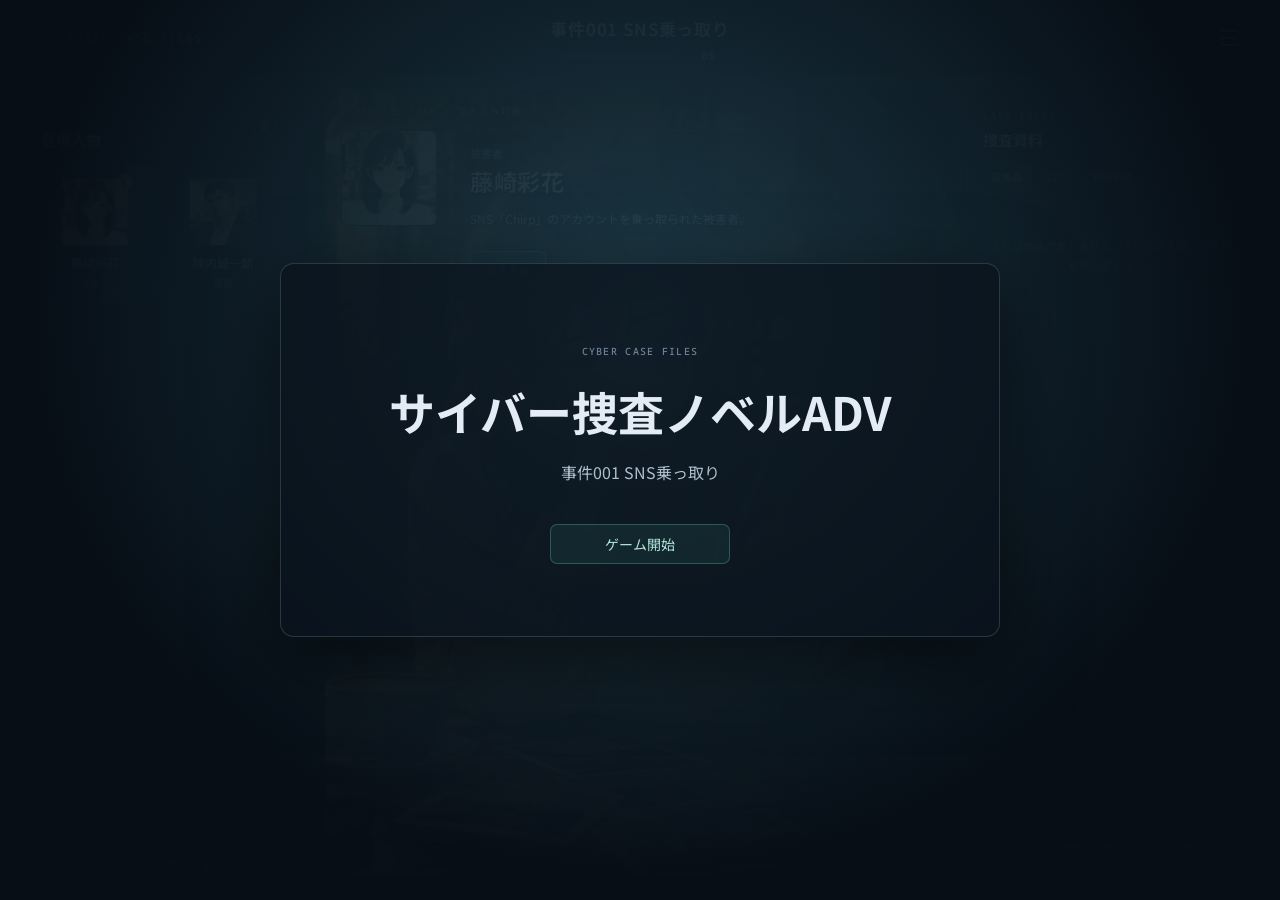
<file: prototype/index.html>
<!doctype html>
<html lang="ja">
  <head>
    <meta charset="utf-8">
    <meta name="viewport" content="width=device-width, initial-scale=1">
    <meta name="theme-color" content="#101b29">
    <title>CASE 001 | サイバー捜査ノベルADV</title>
    <link rel="icon" type="image/svg+xml" href="./favicon.svg">
    <link rel="stylesheet" href="./style.css">
    <script type="module" src="./app.js"></script>
  </head>
  <body>
    <header class="topbar">
      <!--<a class="wordmark" href="./" aria-label="捜査画面トップ"> 狩環境でこれを押すとシナリオが切り替わってしまうので、わざとコメントアウトしてある。代わりにdiv要素を入れている-->
      <div class="wordmark">
        <span class="wordmark-icon">C</span>
        <span>CYBER CASE FILES</span>
      </div>
      <!--</a>-->
      <div class="case-heading">
        <h1 id="case-title">SNS乗っ取り</h1>
        <div class="case-progress-row">
          <span id="case-chapter" class="case-chapter" hidden></span>
          <progress id="case-progress" class="case-progress" max="100" value="0" aria-label="事件の進捗"></progress>
          <span id="case-progress-value" class="case-progress-value">0%</span>
        </div>
      </div>
      <div class="top-actions">
        <details class="developer-menu">
          <summary class="menu-button" aria-label="メニューを開く"><span></span><span></span><span></span></summary>
          <div class="developer-menu-popover">
            <div class="menu-version"><span class="eyebrow">VERSION</span><strong>UI 試作版</strong><small>本番実装時に削除予定</small></div>
            <section class="audio-settings" aria-label="音声設定">
              <label for="bgm-mode">BGM</label>
              <select id="bgm-mode" aria-label="BGMを選択"></select>
              <label for="bgm-volume">BGM音量 <output id="bgm-volume-value" for="bgm-volume">35%</output></label>
              <input id="bgm-volume" type="range" min="0" max="100" step="1" value="35">
              <label for="se-volume">効果音音量 <output id="se-volume-value" for="se-volume">70%</output></label>
              <input id="se-volume" type="range" min="0" max="100" step="1" value="70">
              <small>音量0%で消音します。プロローグ・事件クリア後は専用曲を優先します。</small>
            </section>
            <button id="replay-prologue" type="button" hidden>プロローグを再生</button>
            <button id="replay-epilogue" type="button" hidden>エピローグを再生</button>
            <a href="./scenario-maker/index.html?source=case001.json">シナリオ編集</a>
            <button id="save-button" type="button">保存</button>
            <button id="reset-button" class="menu-danger" type="button">セーブデータを削除</button>
          </div>
        </details>
      </div>
    </header>

    <section id="title-screen" class="title-screen" aria-labelledby="title-screen-heading">
      <div class="title-screen-card">
        <span class="eyebrow">CYBER CASE FILES</span>
        <h1 id="title-screen-heading">サイバー捜査ノベルADV</h1>
        <p id="title-screen-case"></p>
        <button id="title-start-button" class="action-button" type="button">ゲーム開始</button>
      </div>
    </section>

    <main class="workspace">
      <nav class="side-panel people-panel" aria-label="登場人物">
        <div class="panel-heading">
          <div>
            <span class="eyebrow">PEOPLE</span>
            <h2>登場人物</h2>
          </div>
          <span id="people-count" class="count-pill">0</span>
        </div>
        <div id="people-list" class="list-stack"></div>
        <div class="panel-footnote">人物を選ぶと、捜査メモを確認できます。</div>
      </nav>

      <section class="main-panel" aria-live="polite">
        <div class="main-content-layer">
          <div id="detail-view" class="detail-view"></div>
          <section id="dialogue-choices" class="dialogue-choices" hidden aria-label="選択肢"></section>
        </div>
        <section id="dialogue-pane" class="dialogue-pane" aria-live="polite">
          <div class="dialogue-label">DIALOGUE / 会話</div>
          <div class="dialogue-speaker-row"><span id="dialogue-icon" class="dialogue-icon"></span><div><span id="dialogue-speaker" class="dialogue-speaker"></span><h2 id="dialogue-title"></h2></div></div>
          <div id="dialogue-scroll-content" class="dialogue-scroll-content">
            <p id="dialogue-text" class="dialogue-text"></p>
          </div>
          <form id="dialogue-answer-form" class="dialogue-answer-form" hidden>
            <label for="dialogue-answer">回答</label>
            <div class="dialogue-answer-row"><input id="dialogue-answer" name="answer" type="text" autocomplete="off"><button class="action-button" type="submit">回答する</button></div>
            <p id="dialogue-answer-feedback" class="dialogue-answer-feedback" role="status" aria-live="polite"></p>
          </form>
          <div id="dialogue-controls" class="dialogue-controls"><button id="dialogue-size-toggle" class="action-button secondary dialogue-size-toggle" type="button" hidden>広げる</button><button id="dialogue-next" class="action-button" type="button" hidden>次へ</button><button id="dialogue-history-toggle" class="action-button secondary" type="button" hidden aria-pressed="false">履歴</button><button id="dialogue-close" class="reset-button" type="button" hidden>やめる</button><button id="log-analysis-close" class="reset-button" type="button" hidden>解析を終了する</button></div>
        </section>
     </section>

      <nav class="side-panel evidence-panel" aria-label="捜査資料">
        <div class="panel-heading">
          <div>
            <span class="eyebrow">CASE FILES</span>
            <h2>捜査資料</h2>
          </div>
          <span id="evidence-count" class="count-pill">0</span>
        </div>
        <div class="evidence-tabs" role="tablist" aria-label="捜査資料の種類">
          <button class="tab-button is-active" data-tab="evidence" type="button" role="tab" aria-selected="true">証拠品</button>
          <button class="tab-button" data-tab="logs" type="button" role="tab" aria-selected="false">ログ</button>
          <button class="tab-button" data-tab="facts" type="button" role="tab" aria-selected="false">判明事項</button>
        </div>
        <div id="evidence-list" class="list-stack"></div>
        <div class="panel-footnote">証拠品・ログ・判明事項を選ぶと、内容を確認できます。</div>
      </nav>
    </main>

    <div id="toast" class="toast" role="status" aria-live="polite"></div>
    <section id="story-sequence" class="story-sequence" hidden aria-labelledby="story-sequence-title">
      <div class="story-sequence-content">
        <div class="dialogue-label" id="story-sequence-kind"></div>
        <h1 id="story-sequence-title"></h1>
        <p id="story-sequence-text"></p>
        <div class="story-sequence-actions">
          <button id="story-sequence-skip" class="reset-button" type="button">スキップ</button>
          <button id="story-sequence-finish" class="action-button" type="button" hidden></button>
        </div>
      </div>
    </section>
    <dialog id="inspection-dialog" class="inspection-dialog" aria-labelledby="inspection-title">
      <div class="dialog-topline">EVIDENCE REVIEW / 証拠品調査</div>
      <h2 id="inspection-title">証拠品を調べる</h2>
      <div id="inspection-content"></div>
      <div class="dialog-actions">
        <button id="inspection-close" class="reset-button" type="button">やめる</button>
      </div>
    </dialog>
    <dialog id="delete-save-dialog" class="inspection-dialog delete-save-dialog" aria-labelledby="delete-save-title">
      <div class="dialog-topline">SAVE DATA / セーブデータ</div>
      <h2 id="delete-save-title">セーブデータを削除しますか？</h2>
      <p>削除するとタイトル画面に戻ります。削除したセーブデータは復元できません。</p>
      <div class="dialog-actions">
        <button id="delete-save-cancel" class="reset-button" type="button">キャンセル</button>
        <button id="delete-save-confirm" class="action-button danger-action" type="button">削除してタイトルへ戻る</button>
      </div>
    </dialog>
  </body>
</html>
</file>
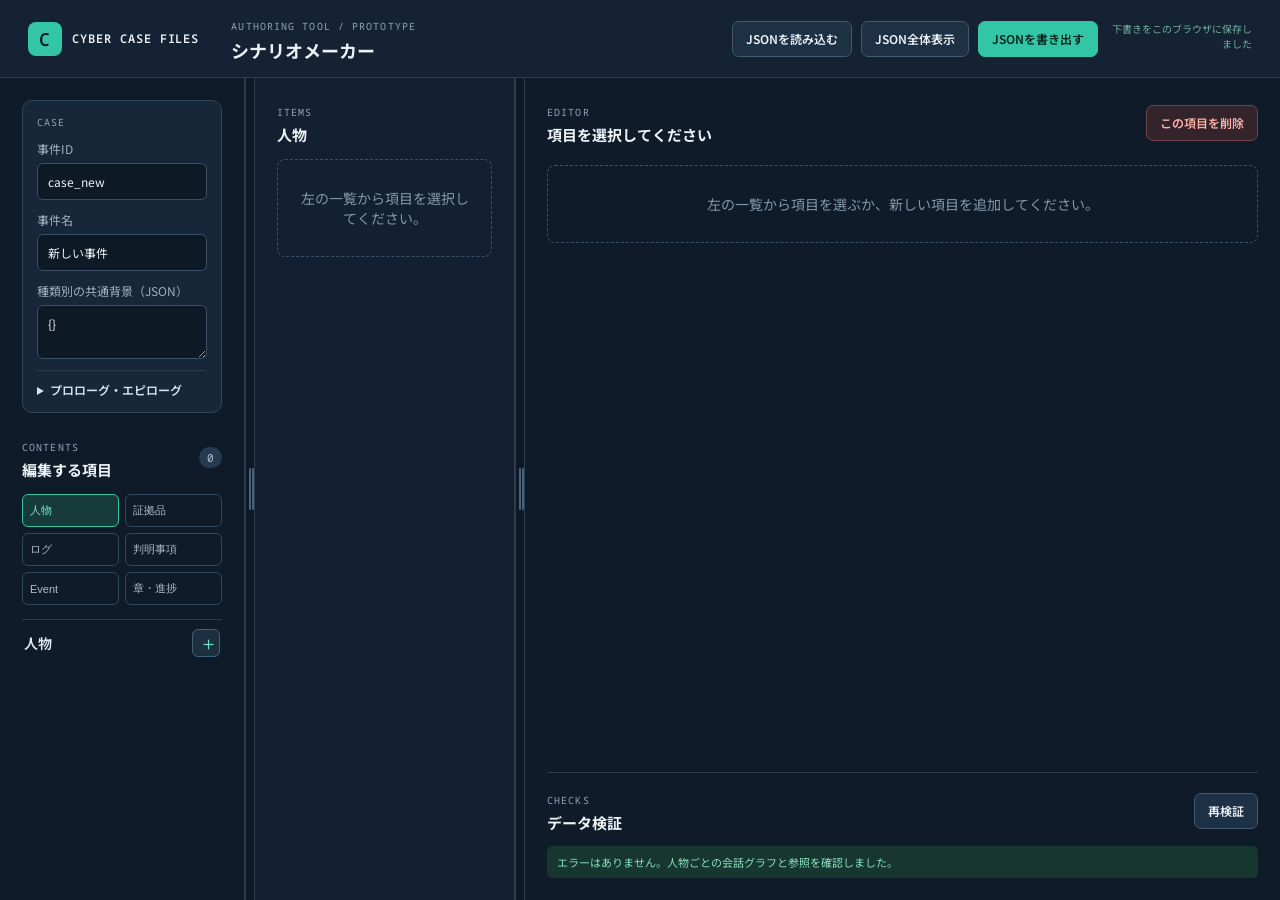
<file: prototype/scenario-maker/index.html>
<!doctype html>
<html lang="ja">
  <head>
    <meta charset="utf-8">
    <meta name="viewport" content="width=device-width, initial-scale=1">
    <meta name="theme-color" content="#101b29">
    <title>シナリオメーカー | CYBER CASE FILES</title>
    <link rel="stylesheet" href="./maker.css">
    <script type="module" src="./maker.js"></script>
  </head>
  <body>
    <header class="topbar">
      <a class="wordmark" href="../" aria-label="捜査画面へ戻る"><span class="wordmark-icon">C</span><span>CYBER CASE FILES</span></a>
      <div class="heading"><span class="eyebrow">AUTHORING TOOL / PROTOTYPE</span><h1>シナリオメーカー</h1></div>
      <div class="top-actions">
        <label class="button secondary" for="file-input">JSONを読み込む</label>
        <input id="file-input" type="file" accept="application/json,.json" hidden>
        <button id="json-open-button" class="button secondary" type="button">JSON全体表示</button>
        <button id="download-button" class="button primary" type="button">JSONを書き出す</button>
        <span id="save-state" class="save-state">このブラウザに自動保存します</span>
      </div>
    </header>
    <main class="layout">
      <aside class="sidebar">
        <section class="case-card">
          <span class="eyebrow">CASE</span>
          <label>事件ID<input id="case-id" autocomplete="off"></label>
          <label>事件名<input id="case-title" autocomplete="off"></label>
          <label>種類別の共通背景（JSON）<textarea id="case-defaults" spellcheck="false">{}</textarea></label>
          <details class="story-editor">
            <summary>プロローグ・エピローグ</summary>
            <label>プロローグ背景画像<input id="prologue-background" autocomplete="off" placeholder="assets/backgrounds/ayaka-selection.png"></label>
            <label>プロローグ本文<textarea id="prologue-text" rows="5" placeholder="空欄ならプロローグを再生しません"></textarea></label>
            <label>エピローグ背景画像<input id="epilogue-background" autocomplete="off" placeholder="assets/backgrounds/jinnai-selection.png"></label>
            <label>エピローグ本文<textarea id="epilogue-text" rows="5" placeholder="空欄ならエピローグを再生しません"></textarea></label>
            <small>各場面は背景画像と本文の両方が設定されたときに有効です。BGMはaudio-config.jsonの場面別設定を使います。</small>
          </details>
        </section>
        <div class="section-head"><div><span class="eyebrow">CONTENTS</span><h2>編集する項目</h2></div><span id="item-count" class="count">0</span></div>
        <div id="collection-tabs" class="collection-tabs"></div>
        <div class="list-head"><span id="collection-title">人物</span><button id="add-button" class="icon-button" type="button" aria-label="項目を追加">＋</button></div>
        <div id="item-list" class="item-list"></div>
      </aside>
      <div class="resize-handle" data-resize="left" role="separator" aria-orientation="vertical" aria-valuemin="200" aria-label="左ペインと中央ペインの幅を変更。ドラッグまたは左右キーで調整" title="ドラッグしてペイン幅を調整" tabindex="0"></div>
      <section class="outline-panel">
        <div class="panel-heading"><div><span class="eyebrow">ITEMS</span><h2 id="outline-title">人物</h2></div></div>
        <div id="outline-list" class="outline-list"><div class="empty">左の一覧から項目を選択してください。</div></div>
      </section>
      <div class="resize-handle" data-resize="middle" role="separator" aria-orientation="vertical" aria-valuemin="200" aria-label="中央ペインと右ペインの幅を変更。ドラッグまたは左右キーで調整" title="ドラッグしてペイン幅を調整" tabindex="0"></div>
      <section class="editor-panel">
        <div class="panel-heading"><div><span class="eyebrow">EDITOR</span><h2 id="editor-title">項目を選択してください</h2></div><button id="delete-button" class="button danger" type="button" hidden>この項目を削除</button></div>
        <div id="editor-fields" class="editor-fields"><div class="empty">左の一覧から項目を選ぶか、新しい項目を追加してください。</div></div>
        <section class="validation" aria-live="polite"><div class="section-head"><div><span class="eyebrow">CHECKS</span><h2>データ検証</h2></div><button id="validate-button" class="button secondary" type="button">再検証</button></div><ul id="validation-list"></ul></section>
      </section>
    </main>
    <dialog id="json-dialog" class="json-dialog"><div class="json-dialog-heading"><div><span class="eyebrow">EXPORT PREVIEW</span><h2>JSON全体表示</h2></div><div class="preview-actions"><button id="copy-button" class="button secondary" type="button">コピー</button><button id="json-close-button" class="button secondary" type="button">閉じる</button></div></div><pre id="json-preview"></pre></dialog>
    <div id="toast" class="toast" role="status" aria-live="polite"></div>
  </body>
</html>
</file>
<file: prototype/style.css>
:root {
  color-scheme: dark;
  font-family: 'Noto Sans JP';
  background: #0b121c;
  color: #e3ebf4;
  font-synthesis: none;
  text-rendering: optimizeLegibility;
  --line: rgba(168, 192, 216, .13);
  --muted: #8291a2;
  --panel: #111c29;
  --panel-deep: #0e1823;
  --accent: #58c7b2;
  --accent-soft: rgba(88, 199, 178, .12);
}

@font-face {
  font-family: 'Noto Sans JP';
  src: url('./assets/fonts/NotoSansJP[wght].ttf') format('truetype');
  font-style: normal;
  font-weight: 100 900;
  font-display: swap;
}

@font-face {
  font-family: 'Noto Sans Mono';
  src: url('./assets/fonts/NotoSansMono[wdth,wght].ttf') format('truetype');
  font-style: normal;
  font-weight: 100 900;
  font-stretch: 62.5% 100%;
  font-display: swap;
}

* { box-sizing: border-box; }
body { min-width: 360px; min-height: 100vh; margin: 0; background: radial-gradient(ellipse at 52% -15%, #1b2d3b 0, #0b121c 48rem); }
button { font: inherit; }
.topbar { min-height: 88px; padding: 0 30px; display: grid; grid-template-columns: 1fr 1fr 1fr; align-items: center; border-bottom: 1px solid var(--line); background: rgba(10, 17, 26, .86); }
.wordmark { display: inline-flex; align-items: center; gap: 11px; color: #aab8c8; font: 500 11px 'Noto Sans Mono', 'Noto Sans JP'; letter-spacing: .13em; text-decoration: none; }
.wordmark-icon { display: grid; place-items: center; width: 27px; aspect-ratio: 1 / 1; border: 1px solid rgba(88,199,178,.6); border-radius: 6px; color: var(--accent); font: 500 15px 'Noto Sans Mono', 'Noto Sans JP'; }
.case-heading { justify-self: center; text-align: center; }
.eyebrow { color: #728499; font: 500 10px 'Noto Sans Mono', 'Noto Sans JP'; letter-spacing: .13em; }
.case-heading h1 { margin: 4px 0 0; color: #f0f5fa; font-size: 17px; font-weight: 600; letter-spacing: .05em; }
.case-progress-row { display: flex; align-items: center; justify-content: center; gap: 8px; margin-top: 7px; }
.case-chapter { color: #a8c8c0; font-size: 11px; white-space: nowrap; }
.case-progress { width: 110px; height: 6px; appearance: none; border: 0; border-radius: 999px; overflow: hidden; background: #263443; }
.case-progress::-webkit-progress-bar { border-radius: 999px; background: #263443; }
.case-progress::-webkit-progress-value { border-radius: 999px; background: var(--accent); transition: width .3s ease; }
.case-progress::-moz-progress-bar { border-radius: 999px; background: var(--accent); }
.case-progress-value { min-width: 32px; color: #d3e2e9; font: 11px 'Noto Sans Mono', 'Noto Sans JP'; text-align: right; }
.top-actions { justify-self: end; display: flex; align-items: center; gap: 12px; }
.prototype-badge { padding: 5px 9px; border: 1px solid rgba(231,180,98,.28); border-radius: 999px; color: #d7ad6c; background: rgba(231,180,98,.08); font-size: 10px; letter-spacing: .05em; }
.save-button { padding: 8px 17px; border: 1px solid rgba(88,199,178,.4); border-radius: 7px; color: #b9eee3; background: var(--accent-soft); cursor: pointer; transition: .16s ease; }
.save-button:hover { border-color: var(--accent); background: rgba(88,199,178,.2); }
.workspace { max-width: 1560px; min-height: calc(100vh - 145px); margin: 0 auto; padding: 22px 24px 26px; display: grid; grid-template-columns: minmax(220px, 270px) minmax(410px, 1fr) minmax(230px, 290px); gap: 14px; }
.side-panel, .main-panel { border: 1px solid var(--line); border-radius: 11px; background: linear-gradient(145deg, rgba(19,31,45,.98), rgba(14,24,35,.98)); box-shadow: 0 16px 40px rgba(0,0,0,.14); }
.side-panel { min-height: 650px; display: flex; flex-direction: column; overflow: hidden; }
.panel-heading, .section-heading { padding: 20px 19px 16px; display: flex; justify-content: space-between; align-items: center; }
.panel-heading h2, .section-heading h2 { margin: 4px 0 0; color: #dce6ef; font-size: 15px; font-weight: 600; }
.count-pill { min-width: 25px; height: 23px; padding: 0 7px; display: grid; place-items: center; border: 1px solid var(--line); border-radius: 999px; color: #91a1b3; font: 11px 'Noto Sans Mono', 'Noto Sans JP'; }
.list-stack { padding: 3px 9px; display: grid; gap: 5px; align-content: start; }
.list-item { width: 100%; min-height: 57px; padding: 9px 10px; display: flex; gap: 11px; align-items: center; border: 1px solid transparent; border-radius: 8px; color: inherit; background: transparent; text-align: left; cursor: pointer; transition: .15s ease; }
.list-item:hover { background: rgba(255,255,255,.035); }
.list-item.is-selected { border-color: rgba(88,199,178,.28); background: var(--accent-soft); }
.avatar { width: 36px; aspect-ratio: 1 / 1; flex: 0 0 auto; display: grid; place-items: center; border: 1px solid rgba(136,163,188,.18); border-radius: 6px; color: #b0c3d5; background: linear-gradient(145deg, #263d4b, #172634); font: 11px 'Noto Sans Mono', 'Noto Sans JP'; }
.avatar.is-accent { border-color: rgba(88,199,178,.3); color: #9ce0d2; background: linear-gradient(145deg, #1d4947, #183038); }
.item-copy { min-width: 0; display: grid; gap: 4px; }
.item-name { display: -webkit-box; overflow: hidden; color: #d4dfe9; font-size: 12px; font-weight: 500; line-height: 1.45; white-space: normal; overflow-wrap: anywhere; -webkit-box-orient: vertical; -webkit-line-clamp: 2; }
.item-meta { color: #7e90a3; font-size: 10px; }
.item-mark { margin-left: auto; color: var(--accent); font-size: 12px; }
.people-panel .list-stack { grid-template-columns: repeat(2, minmax(0, 1fr)); padding: 3px 9px; gap: 7px; }
.people-panel .list-item { flex-direction: column; justify-content: flex-start; gap: 8px; padding: 12px 5px; text-align: center; }
.people-panel .avatar { width: 68px; }
.people-panel .item-copy { width: 100%; justify-items: center; gap: 4px; }
.people-panel .item-name { max-width: 100%; }
.panel-footnote { margin-top: auto; padding: 13px 17px; border-top: 1px solid var(--line); color: #728397; font-size: 10px; line-height: 1.7; }
.main-panel { padding: 0 25px 23px; }
.case-status-row { min-height: 48px; display: flex; gap: 8px; align-items: center; border-bottom: 1px solid var(--line); color: #8fa0b2; font-size: 10px; }
.status-dot, .save-dot { width: 7px; height: 7px; border-radius: 50%; background: var(--accent); box-shadow: 0 0 9px rgba(88,199,178,.35); }
.status-divider { width: 1px; height: 13px; margin: 0 3px; background: var(--line); }
.detail-view { min-height: 340px; padding: 31px 0 27px; }
.detail-topline { display: flex; align-items: center; gap: 8px; color: #7990a3; font: 10px 'Noto Sans Mono', 'Noto Sans JP'; letter-spacing: .08em; }
.detail-card { margin-top: 21px; display: grid; grid-template-columns: 128px minmax(0,1fr); gap: 24px; align-items: start; }
.portrait { aspect-ratio: 1 / 1; display: grid; place-items: center; overflow: hidden; border: 1px solid rgba(132,164,185,.22); border-radius: 7px; color: #a6b9c9; background: radial-gradient(circle at 50% 35%, #36515d, #1b2c39 70%); font: 25px 'Noto Sans Mono', 'Noto Sans JP'; }
.portrait.evidence-art { aspect-ratio: 1 / 1; color: #8ecdc0; background: radial-gradient(circle at 50% 45%, #264d4a, #14242c 72%); }
.detail-copy h2 { margin: 3px 0 8px; color: #eff5fa; font-size: 23px; font-weight: 600; letter-spacing: .025em; }
.detail-role { color: #86cdbf; font-size: 11px; }
.detail-description { max-width: 490px; margin: 18px 0 0; color: #a3b1bf; font-size: 12px; line-height: 1.9; }
.detail-id { margin-top: 18px; color: #63778b; font: 10px 'Noto Sans Mono', 'Noto Sans JP'; }
.action-button { margin-top: 20px; padding: 9px 15px; border: 1px solid rgba(88,199,178,.32); border-radius: 7px; color: #aee4d9; background: rgba(88,199,178,.09); font-size: 11px; cursor: pointer; transition: .15s ease; }
.action-button:hover:not(:disabled) { border-color: var(--accent); background: rgba(88,199,178,.17); }
.action-button:disabled { border-color: var(--line); color: #8090a0; background: rgba(255,255,255,.025); cursor: default; }
.detail-actions { display: flex; flex-wrap: wrap; gap: 8px; margin-top: 20px; }
.detail-actions .action-button { margin-top: 0; }
.action-button.secondary { color: var(--ink); background: rgba(10, 20, 29, .54); border-color: var(--line); }
.action-button.secondary:hover:not(:disabled) { border-color: var(--accent); background: rgba(25, 42, 52, .82); }
.access-link-button { border-color: rgba(226, 104, 104, .76); color: #ffe3e3; background: rgba(104, 32, 38, .88); }
.access-link-button:hover:not(:disabled) { border-color: #ff8c8c; color: #fff; background: rgba(135, 39, 46, .96); }
.detail-view .detail-copy .access-link-button { border-color: rgba(255, 139, 139, .85); color: #fff0f0; background: rgba(105, 27, 35, .94); }
.detail-view .detail-copy .access-link-button:hover:not(:disabled) { background: rgba(139, 33, 43, .98); }
.dialogue-pane .dialogue-choices .access-link-button { border-color: rgba(255, 139, 139, .82); color: #fff0f0; background: rgba(105, 27, 35, .94); }
.dialogue-pane .dialogue-choices .access-link-button:hover:not(:disabled) { background: rgba(139, 33, 43, .98); }
.empty-state { padding: 21px 12px; color: #748599; font-size: 11px; line-height: 1.8; text-align: center; }
.evidence-tabs { padding: 0 15px 9px; display: flex; gap: 5px; border-bottom: 1px solid var(--line); }
.tab-button { padding: 7px 10px; border: 0; border-radius: 6px; color: #8293a4; background: transparent; font-size: 10px; cursor: pointer; }
.tab-button.is-active { color: #b9e6dd; background: var(--accent-soft); }
.log-view { padding-top: 10px; }
.log-row { width: 100%; margin-top: 8px; padding: 12px 10px; display: flex; gap: 12px; align-items: center; border: 1px solid var(--line); border-radius: 7px; color: #c4d1dc; background: rgba(255,255,255,.025); font: 11px 'Noto Sans Mono', 'Noto Sans JP'; text-align: left; cursor: pointer; }
.log-row:hover:not([aria-disabled="true"]) { border-color: rgba(88,199,178,.35); background: rgba(88,199,178,.07); }
.log-row[aria-disabled="true"] { color: #8391a0; cursor: default; }
.log-row > span:nth-child(2) { flex: 1; }
.log-action-label { flex: 0 0 auto; color: #8fd7c9; font-size: 10px; }
.question-flag { width: 19px; height: 19px; flex: 0 0 auto; display: grid; place-items: center; border: 1px solid rgba(229,179,98,.34); border-radius: 4px; color: #edc77f; background: rgba(229,179,98,.09); font: 11px 'Noto Sans Mono', 'Noto Sans JP'; }
.fact-list-item { min-height: 62px; }
.fact-report { max-width: 720px; margin-top: 25px; padding: 25px 28px; border: 1px solid rgba(88,199,178,.2); border-left: 3px solid rgba(88,199,178,.6); border-radius: 5px; background: linear-gradient(135deg, rgba(88,199,178,.055), rgba(255,255,255,.018)); }
.report-label { color: #86cdbf; font: 10px 'Noto Sans Mono', 'Noto Sans JP'; letter-spacing: .13em; }
.fact-report h2 { margin: 13px 0 12px; color: #edf4f8; font-size: 21px; font-weight: 600; line-height: 1.5; }
.fact-report p { margin: 0; color: #b4c1cb; font-size: 13px; line-height: 2; }
.report-footer { margin-top: 28px; padding-top: 12px; border-top: 1px solid var(--line); color: #708397; font-size: 10px; }
.report-empty { margin-top: 38px; }
.inspection-dialog { width: min(520px, calc(100vw - 32px)); padding: 25px; border: 1px solid rgba(88,199,178,.28); border-radius: 12px; color: #e3ebf4; background: #111c29; box-shadow: 0 24px 80px rgba(0,0,0,.55); }
.inspection-dialog::backdrop { background: rgba(3,8,13,.76); backdrop-filter: blur(3px); }
.dialog-topline { color: #7990a3; font: 10px 'Noto Sans Mono', 'Noto Sans JP'; letter-spacing: .08em; }
.inspection-dialog h2 { margin: 12px 0 0; color: #edf4f8; font-size: 19px; }
.inspection-choices { display: grid; gap: 8px; margin-top: 10px; }
.inspection-choices .action-button { width: 100%; margin: 0; padding: 12px 14px; text-align: left; }
.inspection-result-title { margin: 25px 0 8px; color: #b9e6dd; font-size: 15px; }
.inspection-result { margin: 0 0 22px; color: #a3b1bf; font-size: 12px; line-height: 1.9; }
.dialog-actions { display: flex; justify-content: flex-end; margin-top: 22px; padding-top: 13px; border-top: 1px solid var(--line); }
.savebar { min-height: 56px; padding: 0 28px; display: flex; align-items: center; gap: 13px; border-top: 1px solid var(--line); background: rgba(10,17,26,.9); color: #7f91a3; font-size: 10px; }
.save-indicator { display: inline-flex; align-items: center; gap: 8px; color: #9eafbd; }
.save-dot { width: 6px; height: 6px; }
.save-dot.is-pending { background: #e5b362; box-shadow: 0 0 8px rgba(229,179,98,.35); }
.save-hint { color: #718295; }
.reset-button { margin-left: auto; padding: 6px 9px; border: 1px solid var(--line); border-radius: 6px; color: #8493a1; background: transparent; font-size: 10px; cursor: pointer; }
.reset-button:hover { color: #e8a59a; border-color: rgba(232,165,154,.34); }
.toast { position: fixed; right: 24px; bottom: 72px; padding: 10px 14px; border: 1px solid rgba(88,199,178,.25); border-radius: 8px; color: #c8e9e2; background: #142a2d; box-shadow: 0 8px 26px rgba(0,0,0,.3); font-size: 11px; opacity: 0; transform: translateY(8px); pointer-events: none; transition: .18s ease; }
.toast.is-visible { opacity: 1; transform: translateY(0); }

@media (max-width: 1050px) {
  .workspace { grid-template-columns: 220px minmax(350px,1fr); }
  .evidence-panel { grid-column: 1 / -1; min-height: 285px; }
  .evidence-panel .list-stack { grid-template-columns: repeat(auto-fit,minmax(220px,1fr)); }
  .evidence-panel .panel-footnote { margin-top: auto; }
}
@media (max-width: 700px) {
  .topbar { min-height: 76px; padding: 0 14px; grid-template-columns: 1fr auto; }
  .wordmark { font-size: 9px; }
  .case-heading { display: none; }
  .prototype-badge { display: none; }
  .workspace { padding: 12px; grid-template-columns: 1fr; gap: 10px; }
  .side-panel { min-height: auto; }
  .people-panel .list-stack { grid-template-columns: repeat(2,minmax(0,1fr)); }
  .people-panel .panel-footnote { margin-top: 9px; }
  .main-panel { grid-row: 1; padding: 0 16px 17px; }
  .case-status-row { font-size: 9px; }
  .detail-view { min-height: 285px; padding-top: 23px; }
  .detail-card { grid-template-columns: 90px minmax(0,1fr); gap: 15px; }
  .detail-copy h2 { font-size: 18px; }
  .portrait { font-size: 19px; }
  .savebar { padding: 0 13px; gap: 8px; }
  .save-hint { display: none; }
}

.avatar img,.portrait img{width:100%;height:100%;object-fit:cover;display:block}.detail-view{background-repeat:no-repeat;background-position:center;background-size:cover;border-radius:8px;padding-left:22px;padding-right:22px}.detail-view .detail-card,.detail-view .detail-topline{max-width:900px}

.dialogue-pane{margin-top:18px;padding:18px 20px;border:1px solid rgba(88,199,178,.24);border-radius:10px;background:linear-gradient(145deg,rgba(18,39,47,.96),rgba(12,25,35,.96));box-shadow:0 10px 30px rgba(0,0,0,.18)}.dialogue-label{color:#7faaa4;font:10px 'Noto Sans Mono','Noto Sans JP';letter-spacing:.1em}.dialogue-speaker-row{display:flex;align-items:center;gap:11px;margin-top:10px}.dialogue-icon{width:42px;height:42px;display:grid;place-items:center;overflow:hidden;border:1px solid rgba(88,199,178,.35);border-radius:50%;color:#a9e6dc;background:#19363b}.dialogue-icon img{width:100%;height:100%;object-fit:cover}.dialogue-speaker-row h2{margin:3px 0 0;color:#eef5f7;font-size:16px}.dialogue-speaker{color:#83cdbf;font-size:11px}.dialogue-text{min-height:48px;margin:16px 0 13px;color:#d9e5e8;font-size:14px;line-height:1.9;white-space:pre-line}.dialogue-scroll-content{min-height:0}.dialogue-choices{display:grid;gap:7px}.dialogue-choices .action-button{width:100%;margin:0;text-align:left}.dialogue-pane>.reset-button{margin-top:12px;margin-left:0}.dialogue-pane[hidden]{display:none}


.dialogue-choices{margin-top:10px;padding:12px 0;display:grid;gap:8px}.dialogue-choices[hidden]{display:none}.dialogue-pane .dialogue-choices{display:none}.dialogue-pane .dialogue-text.is-typing{opacity:.9}.dialogue-pane .action-button{margin-top:0}

.collection-placeholder{font:24px 'Share Tech Mono','Noto Sans Mono','Noto Sans JP',monospace;letter-spacing:.06em}.log-view{font-family:'Share Tech Mono','Noto Sans Mono','Noto Sans JP',monospace}.log-view .detail-description,.log-view h2{font-family:'Noto Sans JP',sans-serif}
.log-view{max-height:360px;overflow-y:auto;padding-right:6px}
.log-title{margin:4px 0 8px;font-size:14px}
.log-row{min-height:0;padding:6px 8px;line-height:1.35}
.log-row .question-flag{width:17px;height:17px}
.log-row.is-discovered{border-color:rgba(88,199,178,.35);background:rgba(88,199,178,.07)}
.question-flag.is-discovered{border-color:rgba(88,199,178,.45);color:#8fe0ce;background:rgba(88,199,178,.1)}
.log-view { padding: 14px 16px; border: 1px solid rgba(135,170,159,.12); border-radius: 8px; color: #c2d8c9; background: #070b0a; }
.log-view .log-title { color: #91b7a0; }
.log-view .log-row { margin-top: 0; padding: 6px 4px; border: 0; border-radius: 0; color: #c2d8c9; background: transparent; }
.log-view .log-row:hover:not([aria-disabled="true"]) { color: #effff2; background: rgba(94,157,115,.1); }
.log-view .log-row[aria-disabled="true"] { color: #84968a; }
.log-view .log-row.is-discovered { color: #a9e2b6; background: transparent; }
.dialogue-controls{display:flex;justify-content:flex-end;gap:8px;margin-top:10px}.dialogue-controls button{margin:0}.dialogue-controls [hidden]{display:none}
.dialogue-controls .dialogue-size-toggle { margin-right: auto; }
.side-panel .list-stack{min-height:0;max-height:calc(100vh - 260px);overflow-y:auto;scrollbar-color:rgba(126,161,177,.5) transparent;scrollbar-width:thin}
@media (max-width:700px){.side-panel .list-stack{max-height:280px}}
.side-panel{height:calc(100vh - 201px);min-height:0}
@media (max-width:700px){.side-panel{height:auto;min-height:auto}}
.dialogue-choices{justify-items:end}.dialogue-choices .action-button{width:auto;min-width:220px;max-width:100%}
@media (max-width:700px){.dialogue-choices .action-button{width:100%;min-width:0}}
.avatar{position:relative}
.avatar .item-mark{position:absolute;top:-5px;right:-5px;margin:0;width:16px;height:16px;display:grid;place-items:center;border:1px solid #f0ca76;border-radius:50%;color:#1b1d1e;background:#f0ca76;font-size:11px;font-weight:700;line-height:1}
.tab-button.has-new::after{content:'!';display:inline-grid;place-items:center;width:14px;height:14px;margin-left:5px;border-radius:50%;color:#1b1d1e;background:#f0ca76;font-size:10px;font-weight:700;line-height:1}
.dialogue-choices{margin:12px 0 0;padding:10px 0;display:flex;flex-direction:column;align-items:flex-end;gap:7px}
.dialogue-choices .action-button{width:auto;min-width:220px;max-width:100%;text-align:right}
.dialogue-choices .unlock-notice{border-color:rgba(240,202,118,.42);color:#f0d89f;background:rgba(240,202,118,.08)}
.main-panel{position:relative}
.main-content-layer { position: relative; min-width: 0; min-height: 0; }
.dialogue-choices{position:absolute;z-index:4;right:16px;bottom:16px;width:min(460px,calc(100% - 32px));max-width:100%;max-height:min(40vh,320px,calc(100% - 32px));overflow-y:auto;margin:0;padding:14px;border:1px solid rgba(190,210,230,.2);border-radius:12px;background:rgba(8,14,22,.94);box-shadow:0 16px 42px rgba(0,0,0,.48);backdrop-filter:blur(8px);scrollbar-color:rgba(126,161,177,.5) transparent;scrollbar-width:thin;overscroll-behavior:contain}
.dialogue-choices .action-button { width: 100%; min-width: 0; text-align: left; }
.dialogue-notices{display:grid;gap:5px;margin:10px 0;padding:10px 12px;border-left:3px solid #f0ca76;border-radius:4px;background:rgba(240,202,118,.08)}
.dialogue-notice{margin:0;color:#f2d48e;font-size:13px;font-weight:600;line-height:1.7}

/* Keep developer controls available without making them part of the investigation workspace. */
.topbar { min-height: 76px; grid-template-columns: 1fr minmax(180px,1fr) 1fr; }
.wordmark { color: #c0d0db; }
.wordmark-icon { border-radius: 50%; }
.top-actions { position: relative; }
.developer-menu { position: relative; }
.menu-button { width: 42px; height: 42px; display: grid; place-content: center; gap: 5px; border: 1px solid var(--line); border-radius: 12px; background: rgba(255,255,255,.035); cursor: pointer; list-style: none; }
.menu-button::-webkit-details-marker { display: none; }
.menu-button span { width: 17px; height: 2px; border-radius: 2px; background: #c4d4dc; }
.developer-menu[open] .menu-button { border-color: rgba(88,199,178,.45); background: var(--accent-soft); }
.developer-menu-popover { position: absolute; z-index: 20; top: calc(100% + 10px); right: 0; width: min(310px, calc(100vw - 28px)); padding: 10px; display: grid; gap: 4px; border: 1px solid rgba(168,192,216,.2); border-radius: 12px; background: #142130; box-shadow: 0 16px 38px rgba(0,0,0,.38); }
.developer-menu-popover a, .developer-menu-popover button { width: 100%; padding: 11px 12px; border: 0; border-radius: 8px; color: #d8e4eb; background: transparent; font: inherit; font-size: 12px; text-align: left; text-decoration: none; cursor: pointer; }
.developer-menu-popover a:hover, .developer-menu-popover button:hover { background: rgba(255,255,255,.06); }
.developer-menu-popover .menu-version { margin-bottom: 5px; padding: 10px 12px 12px; display: grid; gap: 5px; border-bottom: 1px solid var(--line); }
.menu-version strong { color: #e3edf1; font-size: 13px; font-weight: 600; }
.menu-version small { color: #8ea0ad; font-size: 10px; }
.developer-menu-popover .menu-danger { color: #e5aaa1; }
.developer-menu-popover .menu-danger:hover { background: rgba(232,165,154,.08); }
.audio-settings { display: grid; gap: 7px; padding: 10px 12px 13px; border-bottom: 1px solid var(--line); color: #b9c9d4; font-size: 11px; }
.audio-settings label { display: flex; justify-content: space-between; align-items: center; gap: 10px; }
.audio-settings output { color: #8fd7c9; font-variant-numeric: tabular-nums; }
.audio-settings select { width: 100%; padding: 8px 9px; border: 1px solid var(--line); border-radius: 7px; color: #e0ebef; background: #0e1925; font: inherit; }
.audio-settings input[type="range"] { width: 100%; margin: 0; accent-color: var(--accent); }
.audio-settings small { color: #8193a1; font-size: 10px; }
.toast { bottom: 24px; }
@media (max-width: 700px) {
  .topbar { min-height: 68px; grid-template-columns: 1fr auto; }
  .top-actions { grid-column: 2; grid-row: 1; }
  .case-heading { display: block; grid-column: 1; grid-row: 2; justify-self: start; padding: 0 0 10px 38px; text-align: left; }
  .case-heading h1 { font-size: 15px; }
  .case-heading { max-width: 100%; }
  .case-progress-row { justify-content: flex-start; gap: 6px; margin-top: 5px; }
  .case-chapter { overflow: hidden; max-width: 46vw; text-overflow: ellipsis; font-size: 10px; }
  .case-progress { width: 70px; }
  .case-progress-value { font-size: 10px; }
}
@media (max-width:700px){.dialogue-choices .action-button{width:100%;min-width:0}}
@media (max-width:700px){.dialogue-choices{right:8px;bottom:8px;width:calc(100% - 16px);max-height:min(38vh,240px,calc(100% - 24px));padding:10px}}

@media (max-width: 1050px) {
  .main-panel.is-dialogue-expanded {
    height: clamp(380px, 68dvh, 760px);
    display: grid;
    grid-template-rows: minmax(0, 1fr) minmax(0, 1fr);
  }
  .main-panel.is-dialogue-expanded .main-content-layer { overflow: auto; }
  .main-panel.is-dialogue-expanded .detail-view { height: 100%; min-height: 0; }
  .main-panel.is-dialogue-expanded .dialogue-pane { grid-row: 2; height: 100%; min-height: 0; overflow: hidden; display: flex; flex-direction: column; }
  .main-panel.is-dialogue-expanded .dialogue-label,
  .main-panel.is-dialogue-expanded .dialogue-speaker-row,
  .main-panel.is-dialogue-expanded .dialogue-controls { flex-shrink: 0; }
  .main-panel.is-dialogue-expanded .dialogue-scroll-content { flex: 1; min-height: 0; overflow-y: auto; }
}

/* Keep desktop panels within the browser viewport; mobile keeps a stacked page layout. */
@media (min-width: 1051px) {
  body {
    height: 100vh;
    height: 100dvh;
    min-height: 480px;
    display: grid;
    grid-template-rows: auto minmax(0, 1fr);
  }
  .topbar { min-height: 76px; padding: 0 30px; }
  .workspace {
    width: 100%;
    min-height: 0;
    padding: 12px 24px;
    grid-template-rows: minmax(0, 1fr);
  }
  .side-panel { height: auto; min-height: 0; }
  .side-panel .panel-heading { padding: 12px 16px; flex-shrink: 0; }
  .side-panel .evidence-tabs, .side-panel .panel-footnote { flex-shrink: 0; }
  .side-panel .list-stack { max-height: none; overflow-y: auto; }
  .main-panel {
    min-height: 0;
    min-width: 0;
    padding: 0 16px 12px;
    display: grid;
    grid-template-rows: minmax(0, 1fr) auto;
  }
  .main-panel.is-dialogue-expanded { grid-template-rows: minmax(0, 1fr) minmax(0, 1fr); }
  .main-panel.is-dialogue-expanded .dialogue-pane { height: auto; }
  .main-content-layer { grid-area: 1 / 1; }
  .detail-view {
    min-height: 0;
    min-width: 0;
    height: 100%;
    padding: 14px 16px;
    overflow: auto;
  }
  .detail-card { margin-top: 12px; grid-template-columns: 96px minmax(0, 1fr); gap: 16px; }
  .detail-description, .detail-id { margin-top: 10px; }
  .dialogue-pane {
    grid-area: 2 / 1;
    height: clamp(170px, 30vh, 220px);
    min-height: 0;
    margin-top: 10px;
    padding: 10px 14px;
    display: flex;
    flex-direction: column;
  }
  .dialogue-label, .dialogue-speaker-row, .dialogue-controls { flex-shrink: 0; }
  .dialogue-speaker-row { margin-top: 6px; }
  .dialogue-icon { width: 32px; height: 32px; flex-shrink: 0; }
  .dialogue-scroll-content { flex: 1; min-height: 0; overflow-y: auto; overflow-wrap: anywhere; scrollbar-color: rgba(126,161,177,.5) transparent; scrollbar-width: thin; }
  .dialogue-text { min-height: 0; margin: 8px 0; }
  .dialogue-controls { margin-top: 4px; }
  .log-view { max-height: none; overflow: visible; }
}

/* Keep selection details readable over scenario artwork. */
.detail-view:not(.is-log-analysis) .detail-topline,
.detail-view .detail-copy h2,
.detail-view .detail-copy .detail-role,
.detail-view .detail-copy .detail-description {
  text-shadow: 0 2px 3px rgba(0, 0, 0, .98), 0 0 12px rgba(0, 0, 0, .9);
}
.detail-view .detail-copy {
  padding: 14px 16px;
  border: 1px solid rgba(225, 238, 247, .16);
  border-radius: 8px;
  background: rgba(5, 12, 20, .48);
  box-shadow: 0 6px 20px rgba(0, 0, 0, .22);
  backdrop-filter: blur(2px);
}
.detail-view .detail-copy .detail-description { color: #e1e9f0; }
.detail-view .detail-copy .action-button {
  border-color: rgba(115, 224, 204, .78);
  color: #e0fff8;
  background: rgba(8, 48, 49, .92);
  box-shadow: 0 3px 10px rgba(0, 0, 0, .34);
}
.detail-view .detail-copy .action-button:hover:not(:disabled) {
  background: rgba(8, 58, 56, .98);
}

.dialogue-answer-form { margin-top: 12px; }
.dialogue-answer-form[hidden] { display: none; }
.dialogue-answer-form > label { display: block; margin-bottom: 6px; color: #a9c1c6; font-size: 12px; }
.dialogue-answer-row { display: flex; gap: 8px; }
.dialogue-answer-row input { flex: 1; min-width: 0; padding: 10px 12px; border: 1px solid rgba(117, 165, 171, .55); border-radius: 7px; color: #e8f2f4; background: rgba(6, 16, 24, .92); font: inherit; }
.dialogue-answer-row .action-button { margin: 0; white-space: nowrap; }
.dialogue-answer-feedback { min-height: 1.4em; margin: 6px 0 0; color: #ffcc82; font-size: 12px; }
.story-sequence { position: fixed; z-index: 20; inset: 0; display: grid; place-items: center; padding: 24px; background-position: center; background-size: cover; }
.story-sequence[hidden] { display: none; }
.story-sequence::before { position: absolute; inset: 0; content: ''; background: rgba(3, 8, 14, .72); }
.story-sequence-content { position: relative; width: min(900px, 100%); max-height: min(78vh, 760px); overflow: auto; padding: clamp(24px, 6vw, 64px); border: 1px solid rgba(211, 232, 239, .2); border-radius: 12px; background: rgba(5, 12, 20, .58); box-shadow: 0 20px 70px #0009; backdrop-filter: blur(3px); }
.story-sequence-content h1 { margin: 12px 0 22px; font-size: clamp(23px, 4vw, 38px); }
.story-sequence-content p { min-height: 8em; margin: 0; color: #f1f4f5; font-size: clamp(16px, 2.2vw, 21px); line-height: 2; white-space: pre-wrap; }
.story-sequence-actions { display: flex; justify-content: flex-end; gap: 12px; margin-top: 28px; }
.title-screen { position: fixed; z-index: 15; inset: 0; display: grid; place-items: center; padding: 24px; background: radial-gradient(ellipse at 50% 35%, rgba(30, 60, 72, .94), rgba(7, 14, 22, .99) 68%); }
.title-screen[hidden] { display: none; }
.title-screen-card { width: min(720px, 100%); padding: clamp(28px, 7vw, 72px); border: 1px solid rgba(168, 192, 216, .2); border-radius: 14px; background: rgba(10, 19, 29, .72); box-shadow: 0 24px 80px #0008; text-align: center; }
.title-screen-card h1 { margin: 18px 0 10px; font-size: clamp(28px, 5vw, 46px); }
.title-screen-card p { color: #adc0cc; }
.title-screen-card .action-button { min-width: 180px; margin-top: 24px; font-size: 14px; }
.delete-save-dialog > p { color: #c5d1d9; line-height: 1.8; }
.delete-save-dialog .dialog-actions { align-items: center; gap: 10px; }
.delete-save-dialog .reset-button { margin-left: 0; }
.delete-save-dialog .action-button { margin: 0; }
.danger-action { border-color: rgba(232, 165, 154, .45); color: #ffccc4; background: rgba(107, 43, 43, .38); }
.danger-action:hover:not(:disabled) { border-color: #e8a59a; background: rgba(107, 43, 43, .62); }
@media (max-width: 480px) { .dialogue-answer-row { flex-direction: column; } }

.detail-view.is-conversation-history { min-height: 0; max-height: min(56vh, 560px); overflow-y: auto; overscroll-behavior: contain; scrollbar-color: rgba(126,161,177,.5) transparent; scrollbar-width: thin; }
.conversation-history { display: grid; gap: 12px; max-width: 900px; margin-top: 18px; }
.conversation-history-entry { padding: 12px 14px; border: 1px solid rgba(88,199,178,.18); border-radius: 8px; background: rgba(10,20,28,.72); }
.conversation-history-speaker-row { display: flex; align-items: center; gap: 9px; }
.conversation-history-icon { width: 32px; height: 32px; flex: 0 0 32px; display: grid; place-items: center; overflow: hidden; border: 1px solid rgba(88,199,178,.35); border-radius: 50%; color: #a9e6dc; background: #19363b; font-size: 13px; }
.conversation-history-icon img { width: 100%; height: 100%; object-fit: cover; }
.conversation-history-speaker { color: #83cdbf; font-size: 12px; }
.conversation-history-text { margin: 9px 0 0; color: #d9e5e8; font-size: 13px; line-height: 1.8; white-space: pre-line; }
.conversation-history-notice { margin: 0; padding: 10px 12px; border-left: 3px solid #f0ca76; border-radius: 4px; color: #f2d48e; background: rgba(92, 68, 25, .82); font-size: 13px; font-weight: 600; line-height: 1.7; }
</file>
<file: prototype/scenario-maker/maker.css>
@font-face{font-family:NotoJP;src:url('../assets/fonts/NotoSansJP[wght].ttf')}@font-face{font-family:NotoMono;src:url('../assets/fonts/NotoSansMono[wdth,wght].ttf')}*{box-sizing:border-box}body{margin:0;background:#101b29;color:#edf2f7;font-family:NotoJP,'Yu Gothic',sans-serif;font-size:14px}.topbar{height:78px;display:flex;align-items:center;gap:32px;padding:0 28px;border-bottom:1px solid #2d3d50;background:#142233}.wordmark{display:flex;align-items:center;gap:10px;color:#edf2f7;text-decoration:none;font:600 12px NotoMono,monospace;letter-spacing:.08em}.wordmark-icon{display:grid;place-items:center;width:34px;height:34px;background:#32c6a6;color:#101b29;border-radius:8px;font-size:18px}.heading{flex:1}.eyebrow{font:10px NotoMono,monospace;letter-spacing:.11em;color:#8fa2b9}.heading h1{margin:3px 0 0;font-size:18px}.top-actions{display:flex;gap:9px}.button{display:inline-flex;align-items:center;justify-content:center;min-height:36px;padding:0 13px;border:1px solid #435970;border-radius:7px;color:#edf2f7;background:#1e3043;font:600 12px NotoJP,sans-serif;cursor:pointer;text-decoration:none}.button:hover{filter:brightness(1.15)}.primary{background:#32c6a6;border-color:#32c6a6;color:#09231e}.danger{color:#ffb1a8;border-color:#70444a;background:#33242c}.layout{display:grid;grid-template-columns:275px minmax(390px,1fr) minmax(340px,42%);height:calc(100vh - 78px);min-height:570px}.sidebar,.editor-panel,.preview-panel{min-width:0;overflow:auto;padding:22px;border-right:1px solid #2d3d50}.preview-panel{border-right:0;background:#111e2d}.case-card{display:grid;gap:11px;padding:14px;margin-bottom:22px;border:1px solid #32465b;background:#172638;border-radius:10px}.case-card label,.field{display:grid;gap:6px;color:#9fb0c2;font-size:12px}.case-card input,.case-card textarea,.field input,.field textarea,.field select{width:100%;padding:9px 10px;border:1px solid #3a4e64;border-radius:6px;background:#0e1926;color:#edf2f7;font:inherit}.field textarea{min-height:92px;resize:vertical;font-family:NotoMono,monospace;font-size:11px;line-height:1.55}.case-card input:focus,.case-card textarea:focus,.field input:focus,.field textarea:focus{outline:2px solid #32c6a6;border-color:transparent}.section-head,.panel-heading{display:flex;align-items:center;justify-content:space-between;gap:10px}.section-head h2,.panel-heading h2{font-size:15px;margin:4px 0 0}.count{border-radius:20px;padding:3px 8px;background:#263b50;color:#afc0d1;font:11px NotoMono}.collection-tabs{display:grid;grid-template-columns:1fr 1fr;gap:6px;margin:14px 0}.tab{padding:8px 7px;border:1px solid #31475e;border-radius:6px;background:transparent;color:#aebdcd;text-align:left;cursor:pointer;font-size:11px}.tab.is-active{border-color:#32c6a6;background:#173b3b;color:#78e4cb}.list-head{display:flex;justify-content:space-between;align-items:center;padding:9px 2px;border-top:1px solid #2d3d50;color:#e3ebf3;font-weight:600}.icon-button{width:28px;height:28px;border:1px solid #446079;border-radius:6px;color:#72dec6;background:#1c3042;font-size:19px;cursor:pointer}.item-list{display:grid;gap:5px}.entry{padding:10px;border:1px solid transparent;border-radius:7px;background:transparent;color:#d3deea;text-align:left;cursor:pointer}.entry:hover{background:#1b2c3f}.entry.is-active{border-color:#2f8e7d;background:#183a3b;color:#80e1ca}.editor-panel{display:flex;flex-direction:column;gap:20px}.editor-fields{display:grid;align-content:start;gap:14px}.field-row{display:grid;grid-template-columns:1fr 1fr;gap:12px}.field-hint{color:#71879e;font-size:10px}.empty{padding:28px 18px;border:1px dashed #3c5269;border-radius:8px;color:#8296ab;text-align:center}.validation{margin-top:auto;padding-top:15px;border-top:1px solid #2d3d50}.validation ul{list-style:none;padding:0;margin:13px 0 0;display:grid;gap:6px}.validation li{padding:8px 10px;border-radius:5px;background:#1a2b3c;color:#b6c7d6;font-size:11px}.validation li.error{background:#3b252d;color:#ffb4a8}.validation li.ok{background:#17362f;color:#87dfbc}.preview-panel{display:flex;flex-direction:column}.preview-panel .panel-heading{margin-bottom:14px}#json-preview{flex:1;min-height:240px;overflow:auto;margin:0;padding:14px;border:1px solid #2d4258;border-radius:8px;background:#0a1420;color:#a9dccd;font:11px/1.55 NotoMono,monospace;white-space:pre}.note{font-size:11px;line-height:1.6;color:#90a2b5}.note code{color:#b4d9cd}.save-state{margin:0;color:#6fae9d;font-size:10px}.toast{position:fixed;bottom:20px;left:50%;transform:translate(-50%,12px);opacity:0;padding:10px 15px;background:#e0f7f1;color:#14382f;border-radius:7px;transition:.15s;pointer-events:none}.toast.is-visible{opacity:1;transform:translate(-50%,0)}@media(max-width:1050px){.layout{grid-template-columns:235px minmax(360px,1fr);height:auto;min-height:calc(100vh - 78px)}.preview-panel{grid-column:1/-1;min-height:450px;border-top:1px solid #2d3d50}.editor-panel{border-right:0}}@media(max-width:650px){.topbar{height:auto;min-height:74px;padding:12px;gap:12px;flex-wrap:wrap}.heading{min-width:150px}.top-actions{width:100%;padding-left:44px}.layout{display:flex;flex-direction:column;height:auto}.sidebar,.editor-panel,.preview-panel{border-right:0;border-bottom:1px solid #2d3d50;overflow:visible;padding:17px}.sidebar{max-height:none}.preview-panel{min-height:520px}.field-row{grid-template-columns:1fr}}




.editor-section{display:grid;gap:12px;padding:14px;border:1px solid #2d4258;border-radius:9px;background:#142334}.editor-section h3{margin:0;color:#d7e5f0;font-size:13px}.nested-card{display:grid;gap:10px;padding:12px;border:1px solid #344b62;border-radius:7px;background:#101d2c}.nested-card .button{justify-self:start}.condition-editor{display:grid;gap:8px}.condition-editor .field{margin:0}.check-field{display:flex;align-items:center;gap:6px;color:#aebdcd;font-size:12px}.check-field input{accent-color:#32c6a6}.condition-editor select{font-size:12px}
.preview-actions{display:flex;gap:6px;align-items:center}
.layout{grid-template-columns:245px minmax(220px,290px) minmax(420px,1fr)}.outline-panel{min-width:0;overflow:auto;padding:22px;border-right:1px solid #2d3d50;background:#122031}.outline-panel .panel-heading{margin-bottom:14px}.outline-list{display:grid;align-content:start;gap:5px}.outline-row{display:flex;align-items:center;gap:4px;min-width:0}.outline-row.is-indented{padding-left:14px}.outline-entry{flex:1;min-width:0;padding:9px 10px;border:1px solid transparent;border-radius:6px;background:transparent;color:#cbd8e5;text-align:left;font:12px NotoJP,sans-serif;overflow:hidden;text-overflow:ellipsis;white-space:nowrap;cursor:pointer}.outline-entry:hover{background:#1b2c3f}.outline-entry.is-active{border-color:#2f8e7d;background:#183a3b;color:#80e1ca}.order-row{display:flex;align-items:center;justify-content:space-between;gap:8px}.order-row strong{min-width:0;overflow:hidden;text-overflow:ellipsis;white-space:nowrap}.order-buttons{display:flex;gap:3px;flex-shrink:0}.order-button{min-width:30px;min-height:28px;padding:0 7px;font-size:15px}.order-button:disabled{opacity:.35;cursor:default}.editor-panel{border-right:0}.editor-fields{min-height:0;overflow:auto}.preview-actions{display:flex;gap:7px;align-items:center}.json-dialog{width:min(1180px,96vw);height:min(900px,92vh);max-width:none;max-height:none;padding:20px;border:1px solid #435970;border-radius:12px;color:#edf2f7;background:#111e2d;box-shadow:0 24px 80px #0009}.json-dialog::backdrop{background:#03080dcc;backdrop-filter:blur(3px)}.json-dialog-heading{display:flex;align-items:center;justify-content:space-between;gap:12px;margin-bottom:12px}.json-dialog-heading h2{margin:4px 0 0;font-size:17px}.json-dialog #json-preview{height:calc(100% - 76px);min-height:0;flex:none}.top-actions .save-state{max-width:145px;text-align:right}@media(max-width:1050px){.layout{grid-template-columns:210px minmax(200px,260px) minmax(360px,1fr);height:calc(100vh - 78px)}.outline-panel{padding:17px}.sidebar,.editor-panel{border-bottom:0}}@media(max-width:850px){.layout{display:flex;flex-direction:column;height:auto;min-height:0}.sidebar,.outline-panel,.editor-panel{max-height:none;overflow:visible;padding:17px;border-right:0;border-bottom:1px solid #2d3d50}.sidebar{max-height:350px;overflow:auto}.outline-panel{max-height:320px;overflow:auto}.editor-panel{min-height:400px}.editor-fields{overflow:visible}.top-actions .save-state{display:none}}@media(max-width:650px){.layout{display:flex}.sidebar,.outline-panel,.editor-panel{max-height:none;overflow:visible}.top-actions{width:auto;padding-left:0}}
.node-outline-row{align-items:flex-start}.node-outline-entry{display:grid;align-content:start;gap:5px;overflow:visible;text-overflow:clip;white-space:normal;line-height:1.45}.node-outline-heading{display:flex;align-items:baseline;gap:8px;min-width:0}.node-outline-heading strong{flex-shrink:0;color:#edf2f7;font:600 11px NotoMono,monospace}.node-outline-speaker{min-width:0;color:#80cdbb;font-weight:600}.node-outline-text,.node-outline-choice{overflow-wrap:anywhere}.node-outline-text{display:-webkit-box;-webkit-box-orient:vertical;-webkit-line-clamp:4;overflow:hidden;color:#d2dce7}.node-outline-choices{display:grid;gap:2px;padding-top:4px;border-top:1px solid #304356;color:#aebdcd;font-size:11px}.node-outline-choices-label{color:#80cdbb;font-weight:600}.node-outline-choice{display:-webkit-box;-webkit-box-orient:vertical;-webkit-line-clamp:2;overflow:hidden;padding-left:5px}
.layout{grid-template-columns:var(--left-panel-width,245px) 10px var(--middle-panel-width,260px) 10px minmax(320px,1fr)}
.resize-handle{position:relative;z-index:2;cursor:col-resize;touch-action:none;background:#0d1926;border-right:1px solid #2d3d50;border-left:1px solid #2d3d50}
.resize-handle::after{position:absolute;top:50%;left:3px;width:2px;height:42px;content:'';transform:translateY(-50%);border-radius:2px;background:#49627a;box-shadow:3px 0 #49627a}
.resize-handle:hover,.resize-handle:focus-visible{background:#173333;outline:none}
.resize-handle:hover::after,.resize-handle:focus-visible::after{background:#32c6a6;box-shadow:3px 0 #32c6a6}
@media(max-width:850px){.layout{display:flex;flex-direction:column;height:auto;min-height:0}.resize-handle{display:none}}
.conversation-block{--conversation-border:#3b7f86;--conversation-surface:#142b37;--conversation-heading:#1c4550;display:grid;gap:2px;margin:7px 0 10px;padding:5px;border:1px solid var(--conversation-border);border-radius:9px;background:var(--conversation-surface)}
.conversation-color-1{--conversation-border:#7566a5;--conversation-surface:#211d36;--conversation-heading:#39315c}
.conversation-color-2{--conversation-border:#a26f43;--conversation-surface:#30251c;--conversation-heading:#563b27}
.conversation-color-3{--conversation-border:#557f5d;--conversation-surface:#1b2c24;--conversation-heading:#294833}
.conversation-block-heading{margin-bottom:3px;padding:3px;border-radius:6px;background:var(--conversation-heading)}
.conversation-block-heading .outline-entry{color:#f0f6fa;font-weight:700}
.conversation-block-heading .outline-entry.is-active{border-color:var(--conversation-border);background:#0f1e2a}
.conversation-block .node-outline-row{margin-left:5px;padding-left:10px;border-left:2px solid var(--conversation-border)}

.story-editor{display:grid;gap:10px;padding-top:10px;border-top:1px solid #2d3d50}.story-editor summary{color:#d7e5f0;font-size:12px;font-weight:600;cursor:pointer}.story-editor label{display:grid;gap:6px;color:#9fb0c2;font-size:12px}.story-editor input,.story-editor textarea{width:100%;padding:9px 10px;border:1px solid #3a4e64;border-radius:6px;background:#0e1926;color:#edf2f7;font:inherit}.story-editor textarea{min-height:92px;resize:vertical;font-family:NotoJP,'Yu Gothic',sans-serif;line-height:1.6}.story-editor small{color:#8296ab;font-size:10px;line-height:1.55}
</file>
